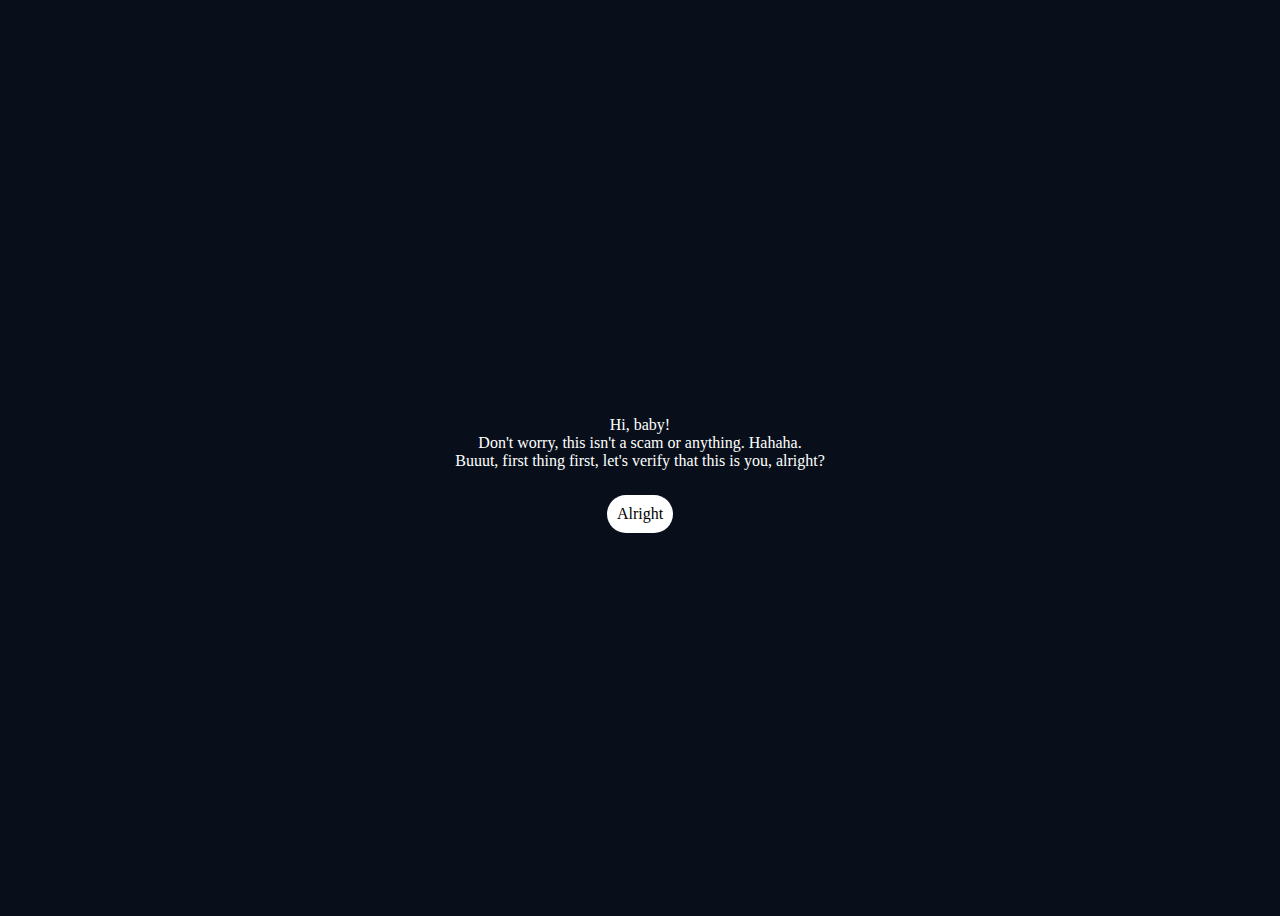
<file: index.html>
<!DOCTYPE html>
<html lang="en">
<head>
    <meta charset="UTF-8">
    <meta name="viewport" content="width=device-width, initial-scale=1.0">
    <title>For My Dearest</title>
    <link rel="stylesheet" href="lp1/lp1.css">
    <script src="https://cdnjs.cloudflare.com/ajax/libs/jquery/3.6.0/jquery.min.js"></script>
</head>
<body>
    <div class="container">
        <p class="text">
            Hi, baby! 
            Don't worry, this isn't a scam or anything. Hahaha.
            Buuut, first thing first, let's verify that this is you, alright?
        </p>
        <a href="lp2.html">
            <button type="button">Alright</button>
        </a>        
    </div>
</body>
</html>
</file>
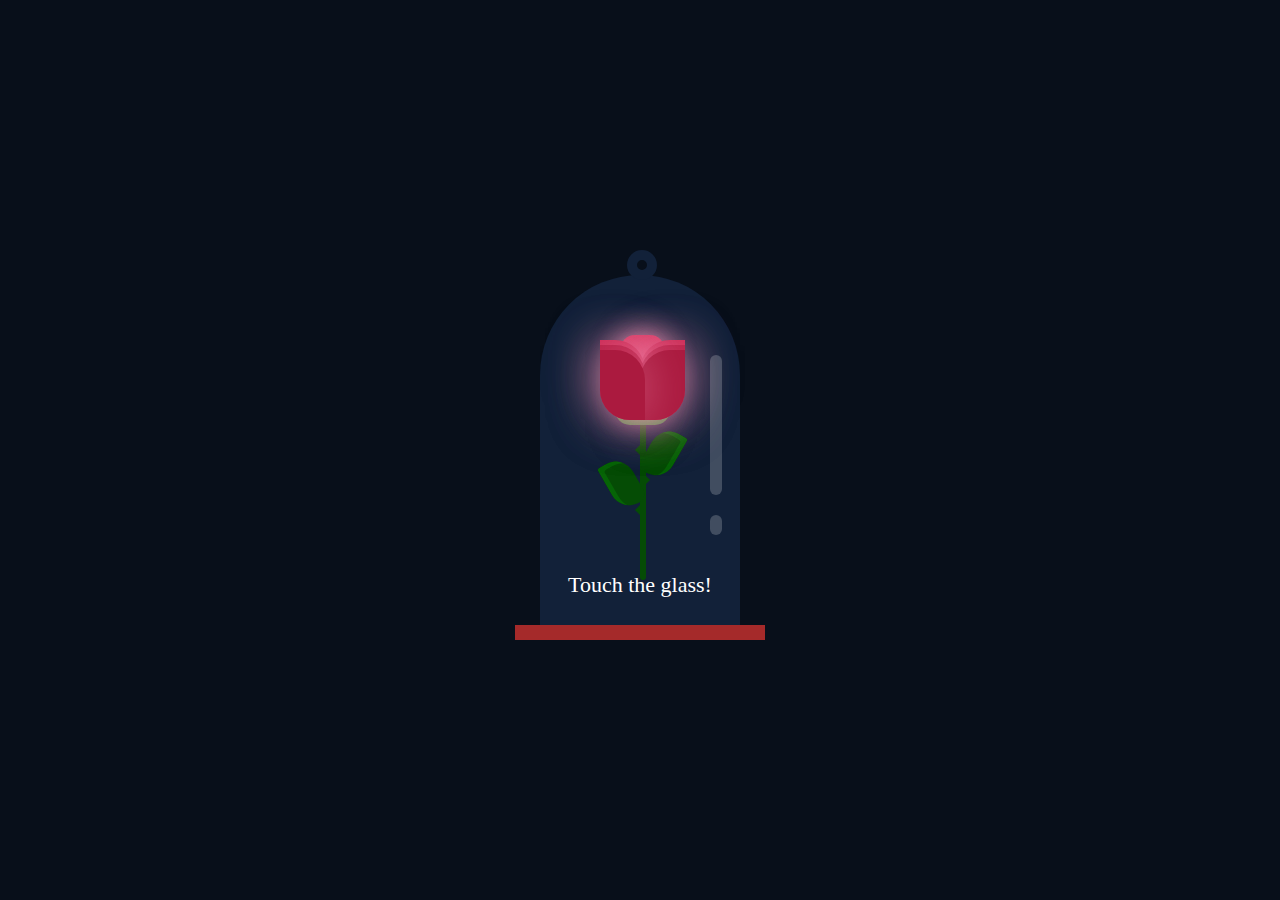
<file: bunga.html>
<!DOCTYPE html>
<html lang="en">
<head>
  <meta charset="UTF-8">
  <meta name="viewport" content="width=device-width, initial-scale=1.0">
  <title>For U</title>
  <link rel="stylesheet" href="bunga/bunga.css">
</head>
<body>

<div class="container">
  <div class="glass" id="glass">
    <div class="shine" id="shine"></div>
  </div>

  <div class="base"></div>

  <div class="thorns">
    <div></div>
    <div></div>
    <div></div>
    <div></div>
  </div>

  <div class="leaves">
    <div></div>
    <div></div>
    <div></div>
    <div></div>
  </div>

  <div class="petals">
    <div></div>
    <div></div>
    <div></div>
    <div></div>
    <div></div>
    <div></div>
    <div></div>
  </div>
</div>

<div class="button-container">
  <a href="love.html">
    <button type="button">NEXT?</button>
  </a> 
</div>

<div class="bacaan">
	<p class="text2">Touch the glass!</p>
</div>

<div class="envelope">
	<div class="letter">
		<div class="text">
			<strong>Justin Morgan,</strong>
			<p>Even the most beautiful flower can't compare to your beauty, baby.
				Classic red roses symbolize love, just like you. 
				Behind all the thorns and that tough exterior, there lies a 
				breathtaking beauty. Only someone willing to endure it can 
				truly see it—and I’m honored to be that person. 
				I don’t mind your thorns because they’re a part of you. 
				I’d do anything to have you, and I promise to cherish you 
				with all my heart, just like the Beast kept the flower safe in the glass.
				<br><br>
				But hey, do you notice that this flower has no glass? That’s because I don’t 
				want you to feel trapped when you’re with me. Be free. Be whoever you want to be. 
				Be yourself. And I’ll be here, standing beside you, holding your hand to support 
				you—whether things go soft or rough.			
				</p>
		</div>
	</div>
</div>

<script src="bunga/bunga.js"></script>
</body>
</html>
</file>
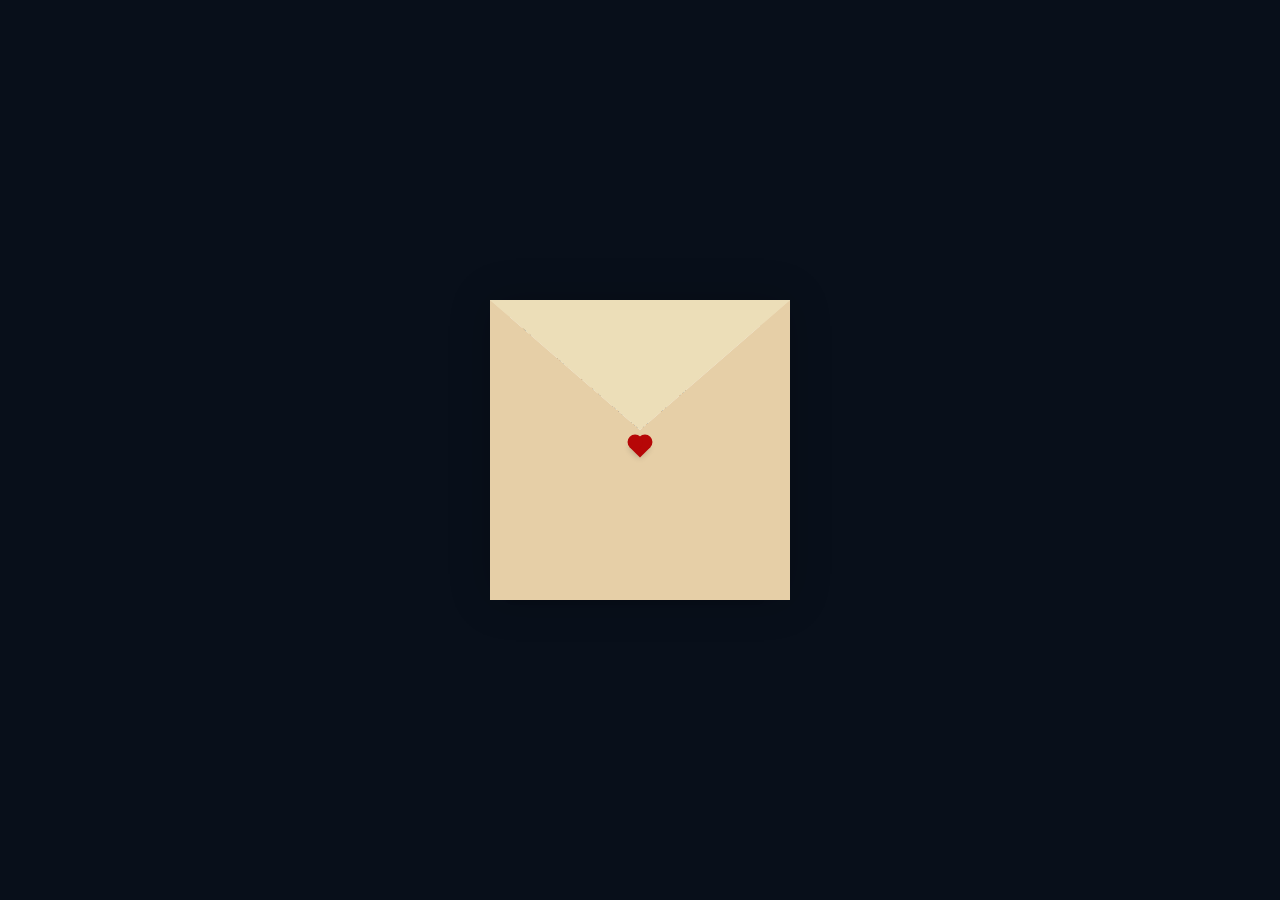
<file: card.html>
<!DOCTYPE html>
<html lang="en">
<head>
    <meta charset="UTF-8">
    <meta name="viewport" content="width=device-width, initial-scale=1.0">
    <title>Ily!</title>
    <link rel="stylesheet" href="card/card.css">
</head>
<body>
    <div class="container">
        <div class="envelope-wrapper">
            <div class="envelope">
                <div class="letter">
                    <div class="text">
                        <strong>My Dearest, Justin</strong>
                        <p>You were just like the rain pouring <br> to 
                            the earth. It was indeed cloudy <br> before,
                            it could be rain or back to <br> sunny day,
                            that's why I was not <br> expecting we would
                            continue <br> talking this much at first, but 
                            I'm <br> glad that we could continue to this far.</p>

                        <p>And as someone who favors the rain,<br>
                        your presence is naturally something I love.<br>
                        You've brought comfort at an unexpected time and place,
                        filling my life with joy and happiness by merely being there.</p>

                        <p>Thank you for coming, and I hope you'll stay.</p>
                    </div>
                </div>
            </div>
            <div class="heart"></div>
        </div>
        <p class="text2">Click Love!</p>
    </div>

    <div class="button-container">
        <a href="lp4.html">
            <button type="button">NEXT</button>
        </a> 
    </div>
    <script src="card/card.js"></script>      
</body>
</html>
</file>
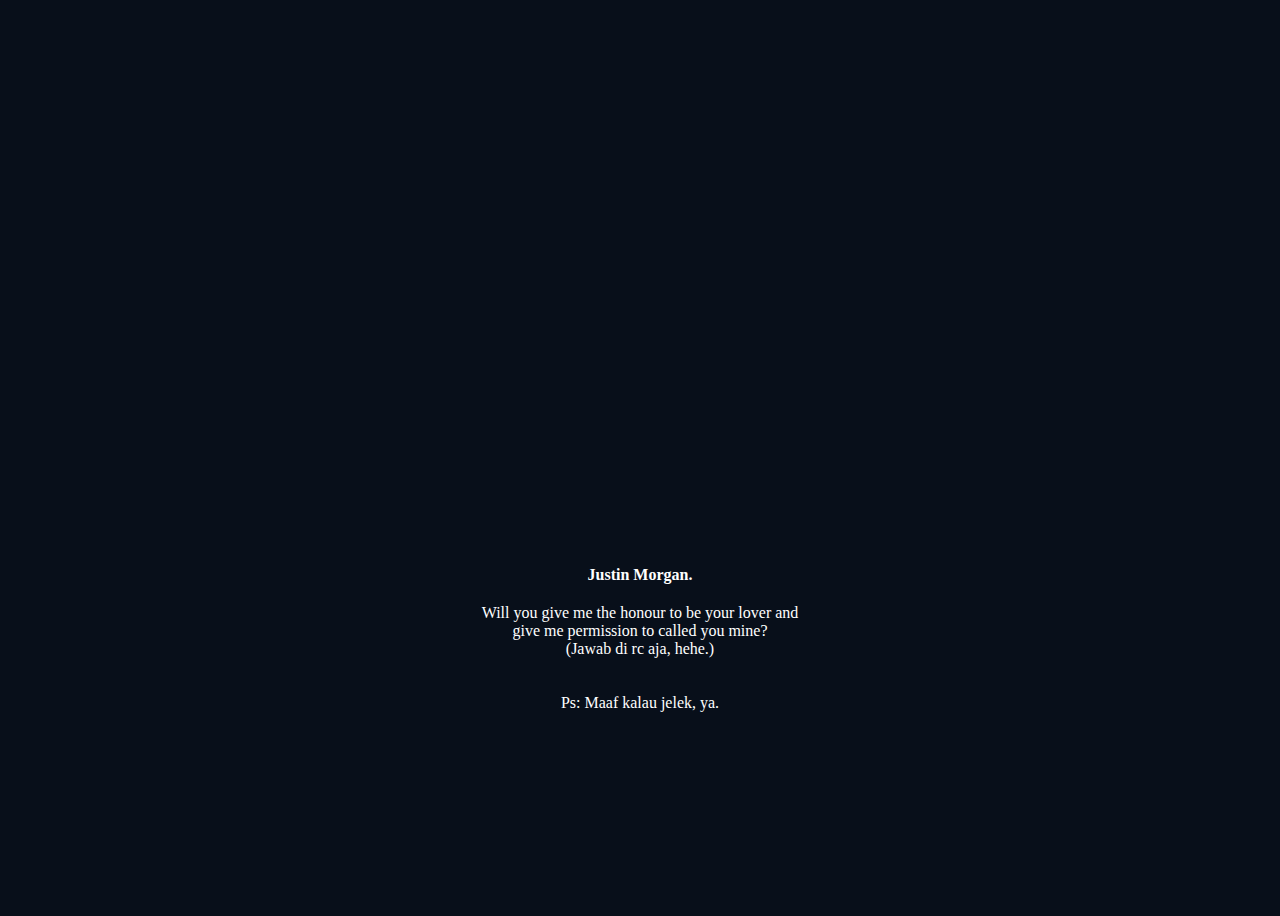
<file: last.html>
<!DOCTYPE html>
<html lang="en">
<head>
  <meta charset="UTF-8">
  <meta name="viewport" content="width=device-width, initial-scale=1.0">
  <title>Love Declaration</title>
  <link rel="stylesheet" href="last/last.css">
</head>
<body>
    <div class="img">
    <img src="last/src/certificate.png" alt="Love Declaration">
    </div>

    <div class="container">
        <p class="text">
        <strong>Justin Morgan. </strong>
        <p>Will you give me the honour to be your lover and <br> 
            give me permission to called you mine? <br>
            (Jawab di rc aja, hehe.)
        <br> <br> <br> Ps: Maaf kalau jelek, ya. 
        
        </p>
</div>
</body>
</html>
</file>
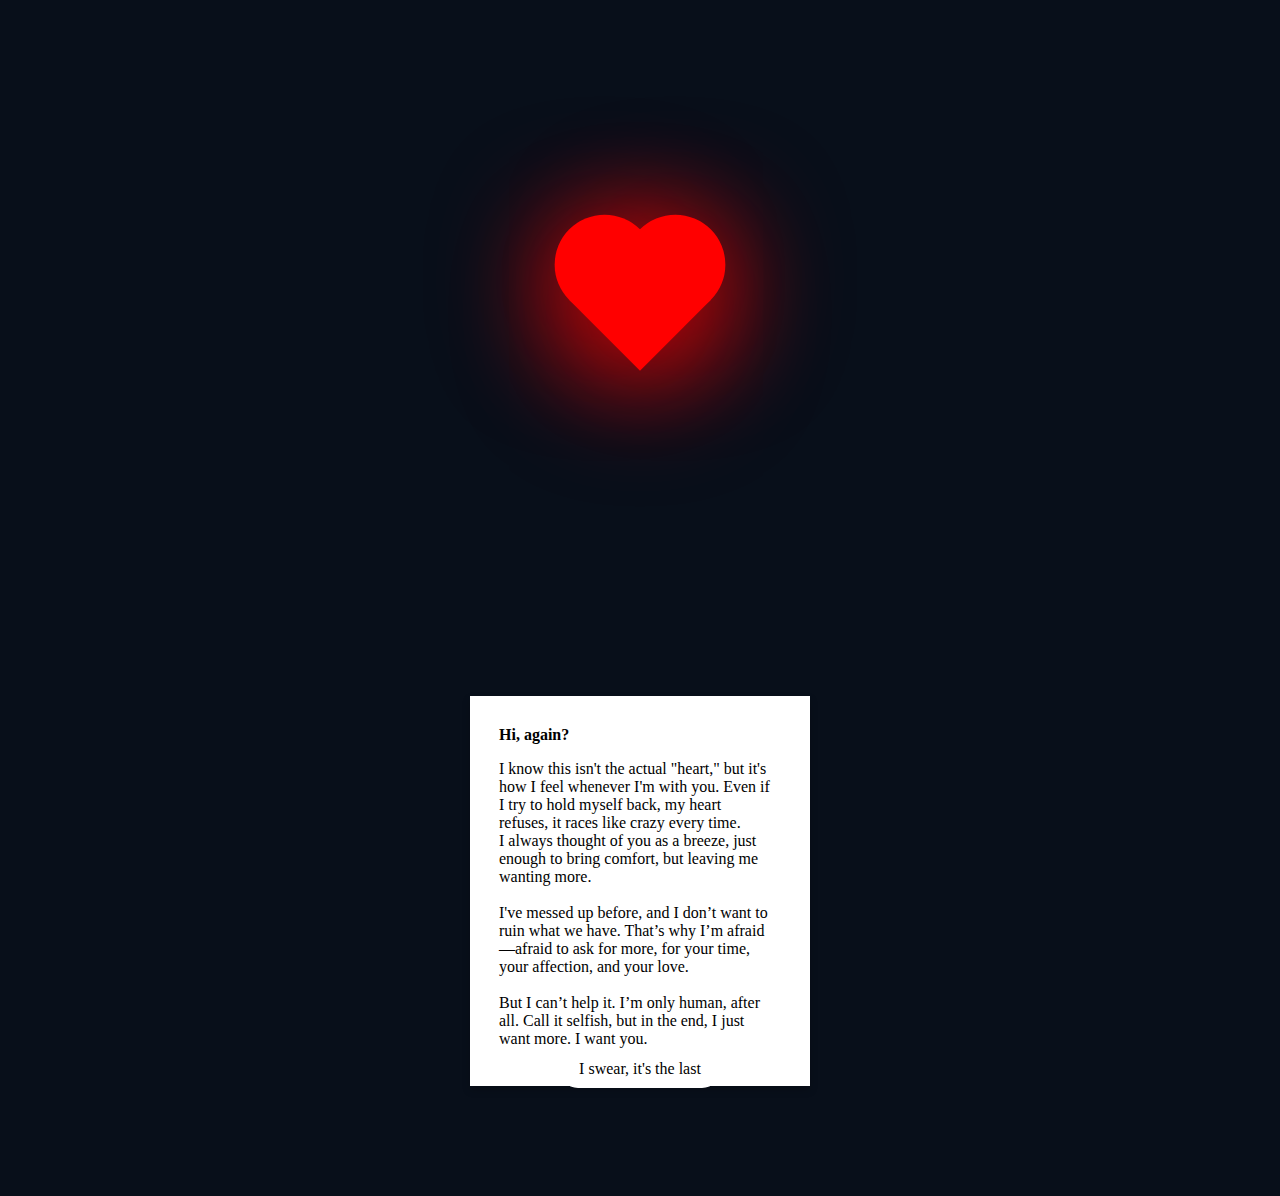
<file: love.html>
<!DOCTYPE html>
<html lang="en">
<head>
  <meta charset="UTF-8">
  <meta name="viewport" content="width=device-width, initial-scale=1.0">
  <title>My Heart?</title>
  <link rel="stylesheet" href="heart/heart.css">
</head>
<body>
    <div class="heart">
    </div>

    <div class="envelope">
        <div class="letter">
            <div class="text">
                <strong>Hi, again? </strong>
                <p>I know this isn't the actual "heart,"
                    but it's how I feel whenever I'm with you.
                    Even if I try to hold myself back,
                    my heart refuses, it races like crazy every time.
                    <br>I always thought of you as a breeze,
                    just enough to bring comfort,
                    but leaving me wanting more.
                    <br><br>
                    I've messed up before,
                    and I don’t want to ruin what we have.
                    That’s why I’m afraid—afraid to ask for more,
                    for your time, your affection, and your love.
                    <br><br>
                    But I can’t help it.
                    I’m only human, after all.
                    Call it selfish, but in the end,
                    I just want more.
                    I want you.</p>
            </div>
        </div>
    </div>

    <div class="button-container">
        <a href="last.html">
          <button type="button">I swear, it's the last</button>
        </a> 
      </div>
</body>
</html>
</file>
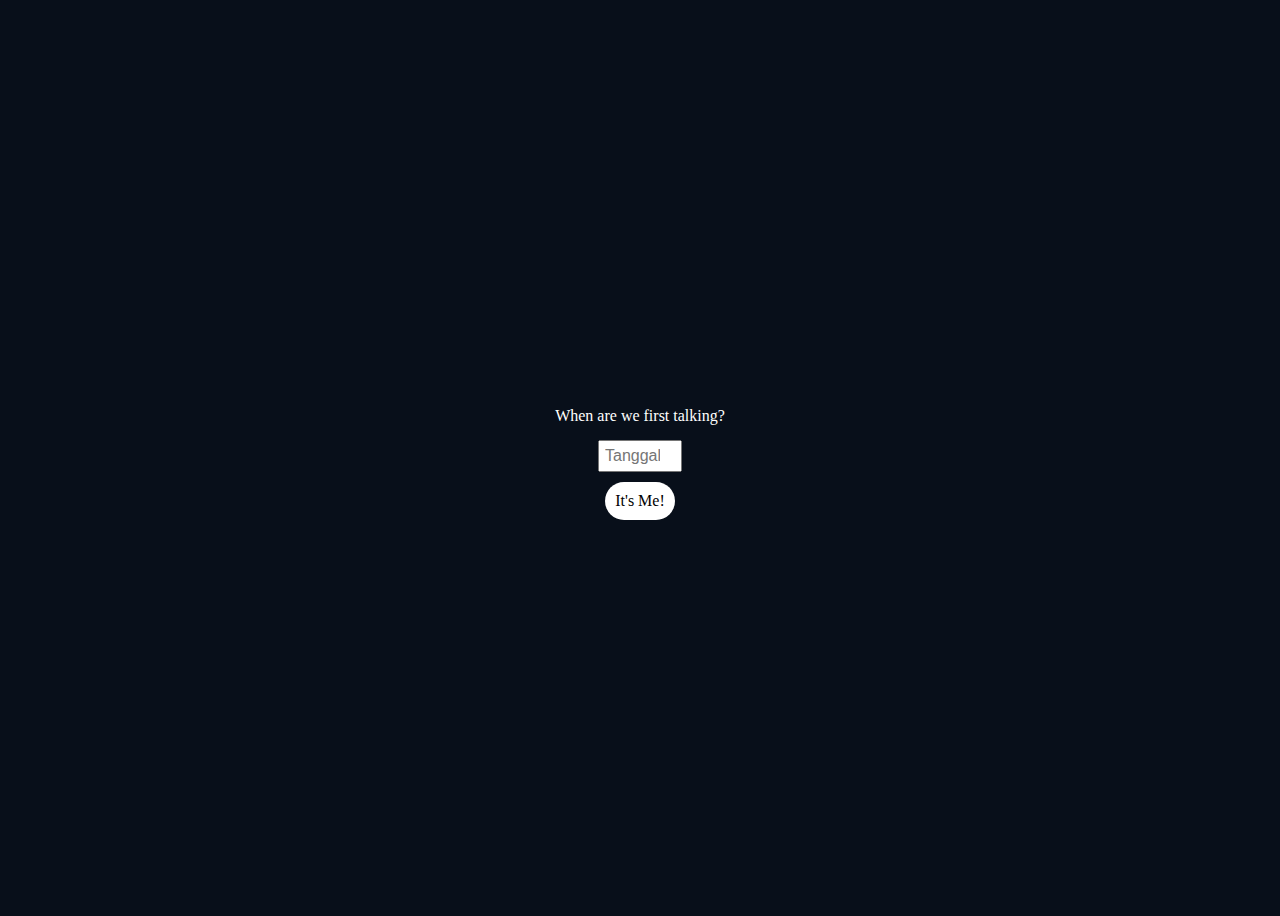
<file: lp2.html>
<!DOCTYPE html>
<html lang="en">
<head>
    <meta charset="UTF-8">
    <meta name="viewport" content="width=device-width, initial-scale=1.0">
    <title>For My Dearest</title>
    <link rel="stylesheet" href="lp1/lp1.css">
    <script src="https://cdnjs.cloudflare.com/ajax/libs/jquery/3.6.0/jquery.min.js"></script>
</head>
<body>
    <div class="container">
        <p class="text1">When are we first talking?</p>

        <form onsubmit="return validateInput()">
            <input type="number" id="tanggal" min="1" max="31" placeholder="Tanggal" required>
            <div class="form-options">
                <button type="submit">It's Me!</button>
            </div>
        </form>

        <p id="warning-text" class="hidden">Are you really Justin??????</p>
    </div>
    <script src="lp2/lp2.js"></script>
</body>
</html>
</file>
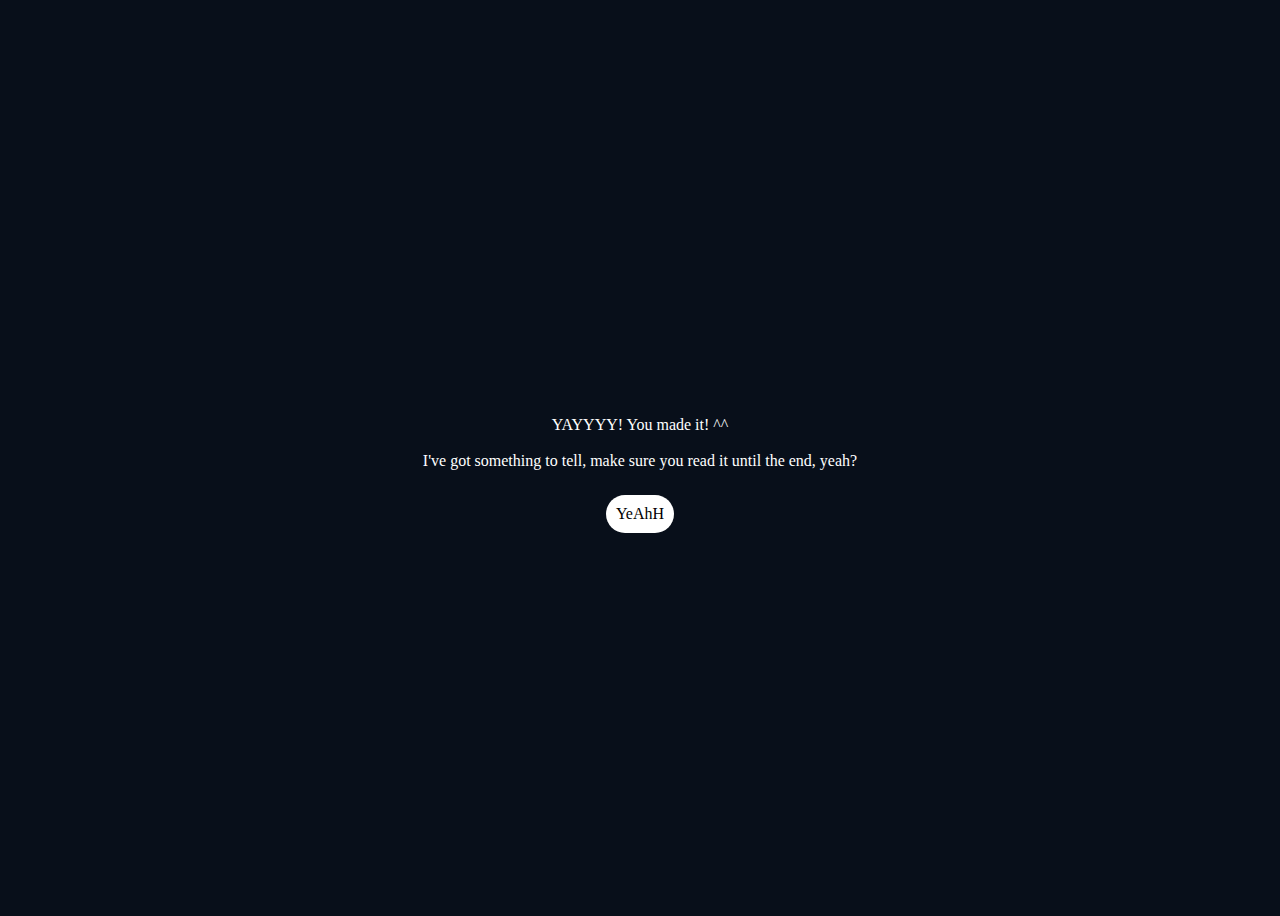
<file: lp3.html>
<!DOCTYPE html>
<html lang="en">
<head>
    <meta charset="UTF-8">
    <meta name="viewport" content="width=device-width, initial-scale=1.0">
    <title>For My Dearest</title>
    <link rel="stylesheet" href="lp1/lp1.css">
    <script src="https://cdnjs.cloudflare.com/ajax/libs/jquery/3.6.0/jquery.min.js"></script>
</head>
<body>
    <div class="container">
        <p class="text">
            YAYYYY! You made it! ^^
            
            I've got something to tell, make sure you read it until the end, yeah?
        </p>
        <a href="card.html">
            <button type="button">YeAhH</button>
        </a> 
    </div>
</body>
</html>
</file>
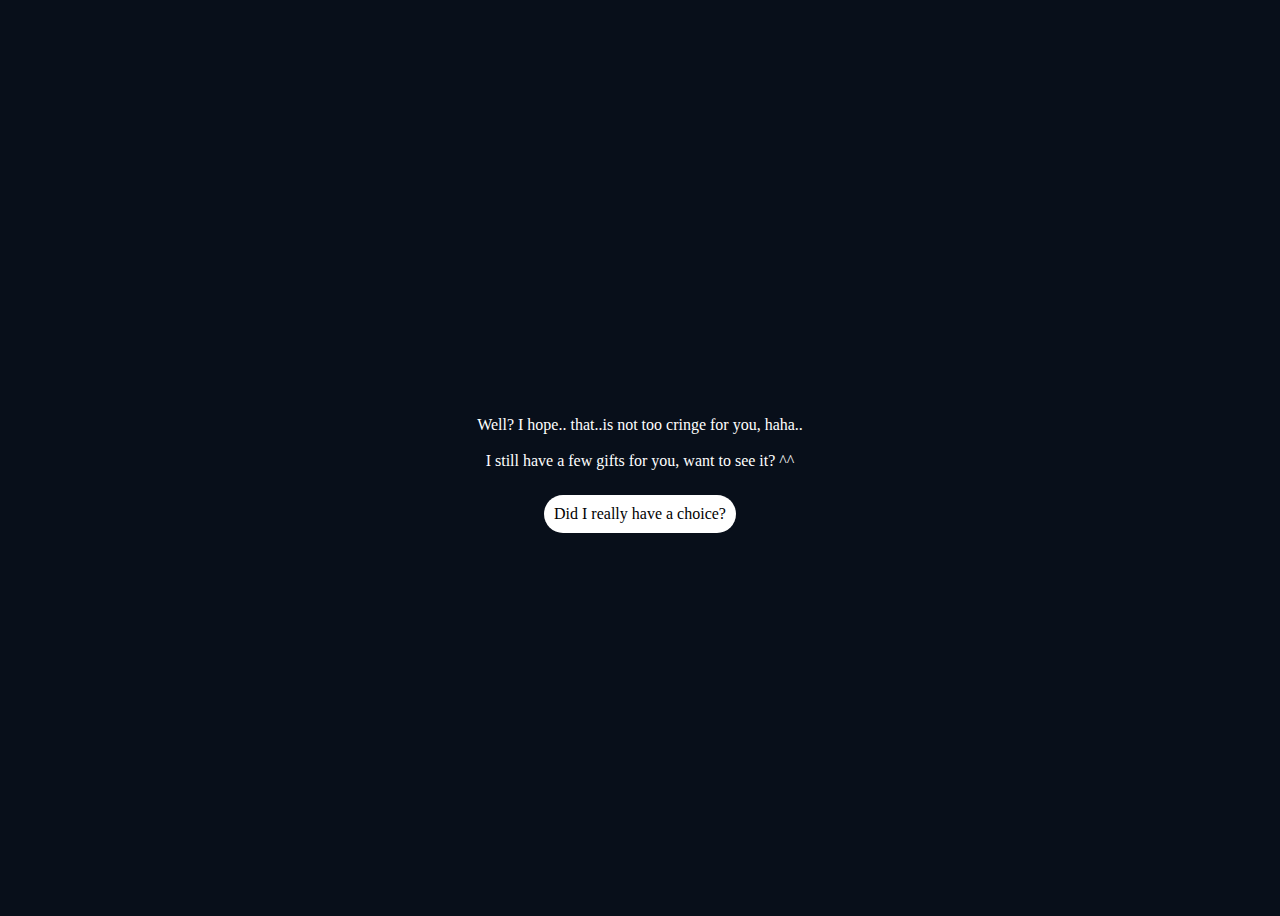
<file: lp4.html>
<!DOCTYPE html>
<html lang="en">
<head>
    <meta charset="UTF-8">
    <meta name="viewport" content="width=device-width, initial-scale=1.0">
    <title>For My Dearest</title>
    <link rel="stylesheet" href="lp1/lp1.css">
    <script src="https://cdnjs.cloudflare.com/ajax/libs/jquery/3.6.0/jquery.min.js"></script>
</head>
<body>
    <div class="container">
        <p class="text">
            Well? I hope.. that..is not too cringe for you, haha..
            
            I still have a few gifts for you, want to see it? ^^
        </p>
        <a href="bunga.html">
            <button type="button">Did I really have a choice?</button>
        </a> 
    </div>
</body>
</html>
</file>
<file: lp1/lp1.css>
body {
    display: flex;
    height: 100vh;
    align-items: center;
    justify-content: center;
    background-color: #080f1a;
    overflow: hidden;
}

.container {
    text-align: center;
    color: white;
}

.text {
    font-family: "Times New Roman", Times, serif;
}

.text1 {
    margin-top: 10px;
    font-family: "Times New Roman", Times, serif;

}

p {
    margin:15px 20px;
    white-space: pre-line;
}

.form {
    display: flex;
    flex-direction: column;
    align-items: center;
    margin-top: 10px;
}

input[type="number"] {
    padding: 5px;
    font-size: 16px;
    width: 70px;
    text-align: center;
}

button {
    margin-top: 10px;
    padding: 10px 10px;
    font-size: 16px;
    border-radius: 20px;
    border: none;
    background-color: #ffffff;
    cursor: pointer;
    font-family: "Times New Roman", Times, serif;

}

button:hover{
    background-color: #f63c3c;
}

.hidden {
    display: none;
}

#warning-text {
    color: red;
    font-weight: bold;
    margin-top: 10px;
    font-family: "Times New Roman", Times, serif;

}
</file>
<file: bunga/bunga.css>
body {
    height: 10000px;
    width: 100%;
    background: #080f1a;
    height: 100%; /* Pastikan tinggi halaman penuh */
    margin: 0;
    padding: 0;
    overflow-y: auto; /* Memungkinkan scroll vertikal */
  }
  
  .container {
    position: absolute;
    left: 50%;
    top: 50%;
    transform: translate(-50%, -50%);
  }
  
  .base {
    position: absolute;
    height: 15px;
    width: 250px;
    background: #a52a2a;
    top: calc(50% + 175px); /* Sesuaikan dengan tinggi glass */
    left: 50%;
    transform: translateX(-50%);
  }
  
  .glass {
    height: 350px;
    width: 200px;
    background: #122139;
    border-radius: 300px 300px 0px 0px;
  }
  
  .glass:before {
    content: "";
    height: 10px;
    width: 10px;
    transform-origin: center;
    border: 10px solid #122139;
    border-radius: 100%;
    position: absolute;
    left: 87px;
    top: -25px;
  }

  .shine {
    width: 12px;
    height: 140px;
    background: white;
    opacity: 0.2;
    position: absolute;
    left: 85%;
    top: 80px;
    border-radius: 100px;
    z-index: 10;
  }
  .shine:before {
    content: "";
    width: 12px;
    height: 20px;
    position: absolute;
    background: white;
    top: 160px;
    border-radius: 100px;
  }

  /***********************/
  
.flap > .glass::before {
  transform: rotateX(200deg);
  z-index: 0;
}

.flap > .glass.after-flap::before {
  transform: rotateX(200deg);
}

/***********************/

  .petals > div {
    position: absolute;
    background: #d52d58;
    width: 45px;
    height: 80px;
    top: 55px;
    transition: all 0.5s ease-out;
  }
  .petals > div:nth-child(1) {
    border-radius: 15px;
    box-shadow: 0px 0px 30px #f594b8;
    left: 80px;
    top: 60px;
    background: #d52d58;
  }
  .petals > div:nth-child(2), .petals > div:nth-child(4), .petals > div:nth-child(6) {
    background: #b81b43;
    left: 60px;
    border-radius: 0px 30px 0px 30px;
    transform-origin: bottom right;
  }
  .petals > div:nth-child(3), .petals > div:nth-child(5), .petals > div:nth-child(7) {
    background: #b81b43;
    left: 100px;
    border-radius: 30px 0px 30px 0px;
    transform-origin: bottom left;
  }
  .petals > div:nth-child(2) {
    z-index: 5;
    background: #ab1a3f;
    top: 75px;
    height: 70px;
    box-shadow: 0px 0px 50px rgba(245, 148, 184, 0.5);
    animation: bloom2 3s ease-in-out;
    animation-fill-mode: forwards;
  }
  .petals > div:nth-child(3) {
    z-index: 4;
    background: #ab1a3f;
    top: 75px;
    height: 70px;
    box-shadow: 0px 0px 50px rgba(245, 148, 184, 0.5);
    animation: bloom3 3s ease-in-out, glowing 2.5s ease-in-out infinite;
    animation-fill-mode: forwards;
  }
  .petals > div:nth-child(4) {
    z-index: 3;
    background: #b81b43;
    top: 70px;
    height: 75px;
    box-shadow: 0px 0px 50px rgba(245, 148, 184, 0.5);
    animation: bloom4 3s ease-in-out, glowing 2.5s ease-in-out infinite;
    animation-fill-mode: forwards;
  }
  .petals > div:nth-child(5) {
    z-index: 2;
    background: #b81b43;
    top: 70px;
    height: 75px;
    box-shadow: 0px 0px 50px rgba(245, 148, 184, 0.5);
    animation: bloom5 3s ease-in-out, glowing 2.5s ease-in-out infinite;
    animation-fill-mode: forwards;
  }
  .petals > div:nth-child(6) {
    z-index: 1;
    background: #c9204b;
    top: 65px;
    height: 70px;
    box-shadow: 0px 0px 50px rgba(245, 148, 184, 0.3);
    animation: bloom6 3s ease-in-out, glowing 2.5s ease-in-out infinite;
    animation-fill-mode: forwards;
  }
  .petals > div:nth-child(7) {
    z-index: 0;
    background: #c9204b;
    top: 65px;
    height: 70px;
    box-shadow: 0px 0px 50px rgba(245, 148, 184, 0.3);
    animation: bloom7 3s ease-in-out, glowing 2.5s ease-in-out infinite;
    animation-fill-mode: forwards;
  }
    
  .leaves > div:nth-last-child(1) {
    position: absolute;
    width: 55px;
    height: 30px;
    background: #338f37;
    top: 120px;
    left: 75px;
    border-radius: 100px;
  }
  .leaves > div:nth-child(1) {
    position: absolute;
    width: 6px;
    height: 210px;
    background: #054c05;
    top: 95px;
    left: 100px;
    border-radius: 0 0 100px 100px;
  }
  .leaves > div:nth-child(2) {
    position: absolute;
    width: 30px;
    height: 50px;
    top: 53px;
    border-radius: 5px 40px 20px 40px;
    background: #054c05;
    transform-origin: bottom;
    transform: rotate(-30deg);
    top: 180px;
    left: 80px;
    box-shadow: inset 5px 5px #066406;
  }
  .leaves > div:nth-child(3) {
    position: absolute;
    width: 30px;
    height: 50px;
    top: 53px;
    border-radius: 40px 5px 40px 20px;
    background: #054c05;
    transform-origin: bottom;
    transform: rotate(30deg);
    top: 150px;
    left: 95px;
    box-shadow: inset -5px 5px #066406;
  }
  
  .thorns > div {
    position: absolute;
    width: 0;
    height: 0;
    top: 140px;
  }
  .thorns > div:nth-child(odd) {
    border-top: 5px solid transparent;
    border-bottom: 5px solid transparent;
    border-left: 5px solid #054c05;
    left: 105px;
  }
  .thorns > div:nth-child(even) {
    border-top: 5px solid transparent;
    border-bottom: 5px solid transparent;
    border-right: 5px solid #054c05;
    left: 95px;
  }
  .thorns > div:nth-child(1) {
    top: 200px;
  }
  .thorns > div:nth-child(2) {
    top: 170px;
  }
  .thorns > div:nth-child(4) {
    top: 230px;
  }

  button {
    margin-top: 1200px;
    margin-bottom: 100px;
    padding: 10px 20px;
    font-size: 16px;
    border-radius: 20px;
    border: none;
    background-color: #ffffff;
    cursor: pointer;
    font-family: "Times New Roman", Times, serif;

  }
  
  button:hover{
    background-color: #f63c3c;
  }
  
  .button-container {
    display: none;
    justify-content: center;
    align-items: center;
    width: auto;
    text-align: center;
    z-index: 1000; /* Pastikan tidak menutupi elemen lain */
  }

  .bacaan{
    position: absolute;
    color: white;
    font-family: "Times New Roman", Times, serif;

    text-align: center;
    font-size: 22px;
    width: 100%;
    top: 550px;
  }

.envelope {
  display: none;
  position: absolute;
  top: 120%;
  left: 50%;
  transform: translate(-50%, -50%);
  background-color: #ffffff; 
  width: 300px; /* Sesuaikan */
  height: 420px;
  padding: 20px;
  box-shadow: 0 4px 8px rgba(0, 0, 0, 0.2);
  animation: slideIn 1s ease-in-out;
}

.envelope > .letter {
  position: absolute;
  right: 10%;
  width: 80%;
  height: auto;
  background: var(--primary); /* Sesuaikan warna utama */
  text-align: center;
  transition: transform 2.5s ease-in-out, bottom 1.5s ease-in-out;
  box-shadow: 0 0 5px var(--shadow-color);
  padding: 10px 5px;
  font-family: "Times New Roman", Times, serif;

  color: var(--txt-color);
  text-align: left; /* Agar teks rata kiri */
}

  /***********************/
  @keyframes bloom2 {
    100% {
      transform: rotate(0deg);
    }
    100% {
        transform: rotate(-45deg);
    }
  }
  @keyframes bloom3 {
    100% {
      transform: rotate(45deg);
    }

  }
  @keyframes bloom4 {
    100% {
      transform: rotate(-20deg);
    }
  }
  @keyframes bloom5 {
    100% {
      transform: rotate(20deg);
    }
  }
  @keyframes bloom6 {
    100% {
      transform: rotate(-5deg);
    }
  }
  @keyframes bloom7 {
    100% {
      transform: rotate(5deg);
    }
  }
  @keyframes glowing {
    50% {
      background: #d7365f;
      box-shadow: 0px 0px 60px #f594b8;
    }
  }
  @keyframes liftUp {
    0% {
      transform: translateY(0);
    }
    100% {
      transform: translateY(-1000px);
    }
  }
  
  @keyframes fadeShine {
    0% {
      opacity: 0.2;
      transform: translateY(0);
    }
    100% {
      opacity: 0;
      transform: translateY(-30px);
    }
  }
  
  @keyframes slideIn {
    0% {
      top: 110%; /* Mulai di luar layar */
      opacity: 0; /* Tidak terlihat */
    }
    100% {
      top: 120%; /* Posisi akhir di tengah */
      opacity: 1; /* Menjadi terlihat */
    }
  }
  
  /* Animasi surat keluar */
  @keyframes popOut {
    0% {
      transform: scale(0); /* Mulai kecil */
      opacity: 0;
    }
    100% {
      transform: scale(1); /* Kembali normal */
      opacity: 1;
    }
  }
  
  .glass.animated {
    animation: liftUp 1s ease-in-out forwards;
  }
  
  .shine.animated {
    animation: fadeShine 1s ease-in-out forwards;
  }
</file>
<file: card/card.css>
:root{
  --primary: #fff;
  --bg-color: #080f1a;
  --bg-envelope-color: #f5edd1;
  --envelope-tab: #ecdeb8;
  --envelope-cover: #e6cfa7;
  --shadow-color: rgba(0, 0, 0, 0.2);
  --txt-color: #444;
  --heart-color: rgb(182, 7, 7);
}

body {
  margin: 0;
  padding: 0;
  box-sizing: border-box;
  background: var(--bg-color);
  display: flex;
  align-items: center;
  justify-content: center;
}

button {
  margin-top: 10px;
  padding: 10px 20px;
  font-size: 16px;
  border-radius: 20px;
  border: none;
  background-color: #ffffff;
  cursor: pointer;
  font-family: "Times New Roman", Times, serif;

}

button:hover{
  background-color: #f63c3c;
}

.button-container {
  display: flex;
  justify-content: center;
  align-items: center;
  position: fixed;
  bottom: 50px; /* Turunkan sedikit */
  left: 50%;
  transform: translateX(-50%);
  width: auto;
  text-align: center;
  z-index: 1000; /* Pastikan tidak menutupi elemen lain */
}

.container {
  position: relative;
  height: 100vh;
  display: grid;
  place-items: center;
}

.container > .envelope-wrapper {
  background: var(--bg-envelope-color);
  box-shadow: 0 0 40px var(--shadow-color);
}

.envelope-wrapper > .envelope {
  position: relative;
  width: 300px;
  height: 300px; /* Ukuran baru */
}

.envelope-wrapper > .envelope::before {
  content: "";
  position: absolute;
  top: 0;
  z-index: 2;
  border-top: 130px solid var(--envelope-tab);
  border-right: 150px solid transparent;
  border-left: 150px solid transparent;
  transform-origin: top;
  transition: all 0.5s ease-out 0.7s;
}

.envelope-wrapper > .envelope::after {
  content: "";
  position: absolute;
  z-index: 2;
  width: 0px;
  height: 0px;
  border-top: 130px solid transparent;
  border-right: 150px solid var(--envelope-cover);
  border-bottom: 170px solid var(--envelope-cover); /* Disesuaikan */
  border-left: 150px solid var(--envelope-cover);
}

.envelope > .letter {
  position: absolute;
  right: 10%;
  bottom: 0;
  width: 80%;
  height: 89%;
  background: var(--primary);
  text-align: center;
  transition: transform 2.5s ease-in-out, bottom 1.5s ease-in-out;
  box-shadow: 0 0 5px var(--shadow-color);
  padding: 10px 5px;
}

.envelope > .letter > .text {
  font-family: "Times New Roman", Times, serif;
  color: var(--txt-color);
  text-align: left;
  font-size: 13px;
}

.heart {
  position: absolute;
  top: 58%;
  left: 50%;
  width: 15px;
  height: 15px;
  background: var(--heart-color);
  z-index: 4;
  transform: translate(-50%, -550%) rotate(45deg);
  transition: transform 0.5s ease-in-out 1s;
  box-shadow: 0 1px 6px var(--shadow-color);
  cursor: pointer;
}

.heart:before, 
.heart:after {
  content: "";
  position: absolute;
  width: 15px;
  height: 15px;
  background-color: var(--heart-color);
  border-radius: 50%;
}

.heart:before {
  top: -7.5px;
}

.heart:after {
  right: 7.5px;
}

.flap > .envelope::before {
  transform: rotateX(200deg);
  z-index: 0;
}

.flap > .envelope.after-flap::before {
  transform: rotateX(200deg);
}

.flap > .envelope-wrapper > .envelope::after {
  content: "";
  position: absolute;
  z-index: 2;
  width: 300px;
  height: 300px;
  border-top: 130px solid transparent;
  border-right: 150px solid var(--envelope-cover);
  border-bottom: 170px solid var(--envelope-cover);
  border-left: 150px solid var(--envelope-cover);
  transition: none;
}

.flap > .envelope > .letter {
  bottom: 320px; /* Disesuaikan dengan ukuran baru */
  transition-delay: 1s;
}

.flap > .envelope > .letter.after-flap {
  transform: translate(0, 100%) scale(1.5);
  transition-delay: 1s;
}

.flap > .envelope > .letter.rewind-flap {
  transform: translate(0, 0) scale(1);
  z-index: 1;
  transition: all 1s ease-in-out;
}

.flap > .envelope-wrapper > .envelope.after-flap {
  width: 300px;
  height: 300px;
  transition: none;
}

.flap > .heart {
  transform: translate(-50%, -550%) rotate(90deg);
  transition-delay: 0.4s;
}

.text2 {
  position: absolute;
  color: white;
  font-family: "Times New Roman", Times, serif;
  text-align: center;
  font-size: 25px;
  width: 300px;
  top: 550px;
}

@media screen and (max-width: 768px) {
  .NEXT {
      font-size: 16px;
      padding: 8px 16px;
      top: 90%;
      left: 50%;
      transform: translateX(-50%);
  }
}
</file>
<file: last/last.css>
body {
    padding: 0;
    min-height: 100vh;
    display: flex;
    flex-direction: column; /* Elemen ditumpuk ke bawah */
    justify-content: center;
    align-items: center;
    background: #080f1a;
}

.img {
    animation: slideIn 1.5s cubic-bezier(0.25, 1, 0.5, 1) forwards;
    position: relative;
    opacity: 0;
}

.img img {
    width: 500px;
    height: auto;
}

/* Animasi masuk lebih smooth */
@keyframes slideIn {
    0% {
        transform: translateY(-550px); /* Mulai dari bawah */
        opacity: 0;
    }
    100% {
        transform: translateY(0); /* Ke posisi normal */
        opacity: 1;
    }
}

/* Animasi surat keluar */
@keyframes popOut {
    0% {
        transform: scale(0.8);
        opacity: 0;
    }
    100% {
        transform: scale(1.5);
        opacity: 1;
    }
}

.container {
    text-align: center;
    color: white;
    width: 100%; /* Biar nggak sempit */
    animation: slideIn 1.5s cubic-bezier(0.25, 1, 0.5, 1) forwards;
}

.text {
    font-family: "Times New Roman", Times, serif;
    max-width: 80%; /* Biar teks nggak kepanjangan */
    margin: 20px auto; /* Tengahin teks */
    text-align: center;
}
</file>
<file: heart/heart.css>
body {
    margin-top: 250px;
    padding: 0;
    min-height: 100vh;
    display: flex;
    justify-content: center;
    background: #080f1a;
}

.heart {
    width: 100px;
    height: 100px;
    background: red;
    transform: rotate(-45deg);
    box-shadow: -10px 10px 120px red;
    animation: heart 0.6s linear infinite;
    position: absolute;
}

@keyframes heart {
    0% {
        transform: rotate(-45deg) scale(1.07);
    }
    100% {
        transform: rotate(-45deg) scale(0.8);
    }
}

.heart::before {    
    content: "";
    position: absolute;
    width: 100px;
    height: 100px;
    background: red;
    top: -50%;
    border-radius: 60px;
    box-shadow: -10px 10px 120px red;
}

.heart::after {    
    content: "";
    position: absolute;
    width: 100px;
    height: 100px;
    background: red;
    right: -50%;
    border-radius: 60px;
    box-shadow: -10px 10px 120px red;
}

.envelope {
    position: absolute;
    top: 99%;
    left: 50%;
    transform: translate(-50%, -50%);
    background-color: #ffffff; 
    width: 300px; /* Sesuaikan */
    height: 350px;
    padding: 20px;
    box-shadow: 0 4px 8px rgba(0, 0, 0, 0.2);
    animation: slideIn 1s ease-in-out;
  }
  
  .envelope > .letter {
    position: absolute;
    right: 10%;
    width: 80%;
    height: auto;
    background: var(--primary); /* Sesuaikan warna utama */
    text-align: center;
    transition: transform 2.5s ease-in-out, bottom 1.5s ease-in-out;
    box-shadow: 0 0 5px var(--shadow-color);
    padding: 10px 5px;
    font-family: "Times New Roman", Times, serif;
    color: var(--txt-color);
    text-align: left; /* Agar teks rata kiri */
  }

  @keyframes slideIn {
    0% {
      top: 80%; /* Mulai di luar layar */
      opacity: 0; /* Tidak terlihat */
    }
    100% {
      top: 99%; /* Posisi akhir di tengah */
      opacity: 1; /* Menjadi terlihat */
    }
  }
  
  /* Animasi surat keluar */
  @keyframes popOut {
    0% {
      transform: scale(0); /* Mulai kecil */
      opacity: 0;
    }
    100% {
      transform: scale(1); /* Kembali normal */
      opacity: 1;
    }
  }

  button {
    margin-top: 800px;
    margin-bottom: 100px;
    padding: 10px 20px;
    font-size: 16px;
    border-radius: 20px;
    border: none;
    background-color: #ffffff;
    cursor: pointer;
    font-family: "Times New Roman", Times, serif;

  }
  
  button:hover{
    background-color: #f63c3c;
  }
  
  .button-container {
    justify-content: center;
    align-items: center;
    width: auto;
    text-align: center;
    z-index: 1000; /* Pastikan tidak menutupi elemen lain */
  }
</file>
